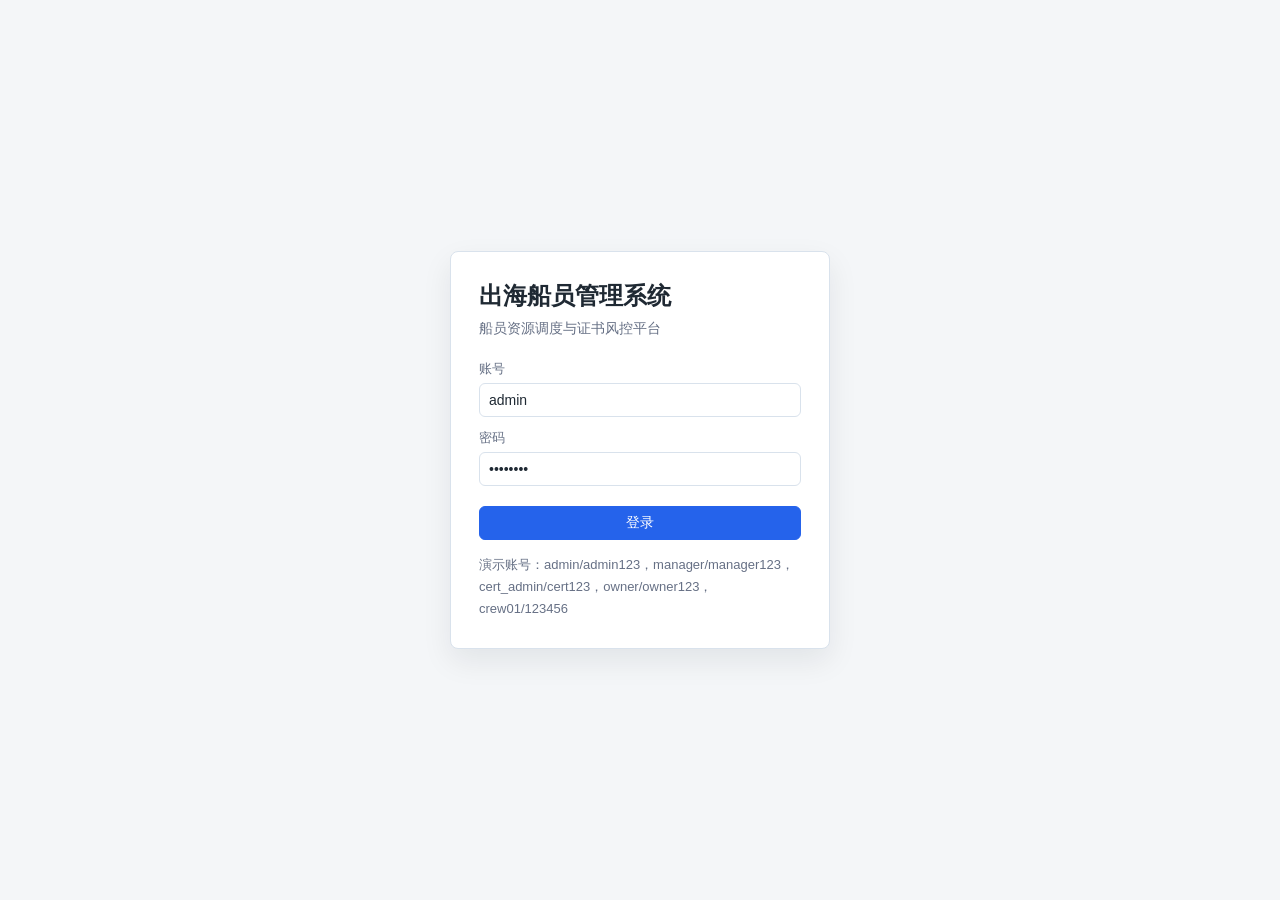
<file: frontend/index.html>
<!DOCTYPE html>
<html lang="zh-CN">
<head>
    <meta charset="UTF-8">
    <meta name="viewport" content="width=device-width, initial-scale=1.0">
    <title>出海船员管理系统 - 登录</title>
    <link rel="stylesheet" href="common.css">
    <style>
        body {
            min-height: 100vh;
            display: grid;
            place-items: center;
            padding: 20px;
        }
        .login-box {
            width: min(380px, 100%);
            padding: 28px;
            border: 1px solid var(--line);
            border-radius: 8px;
            background: #fff;
            box-shadow: 0 12px 30px rgba(15, 23, 42, 0.08);
        }
        .login-box h1 {
            font-size: 24px;
            margin-bottom: 8px;
        }
        .login-box .subtitle {
            margin-bottom: 22px;
        }
        .login-box .field {
            display: flex;
            flex-direction: column;
            gap: 5px;
            margin-bottom: 12px;
        }
        .login-box button {
            width: 100%;
            margin-top: 8px;
        }
        .demo {
            margin-top: 14px;
            color: var(--muted);
            line-height: 1.7;
            font-size: 13px;
        }
    </style>
</head>
<body>
<div class="login-box">
    <h1>出海船员管理系统</h1>
    <div class="subtitle">船员资源调度与证书风控平台</div>
    <div class="field">
        <label for="username">账号</label>
        <input id="username" value="admin" autocomplete="username">
    </div>
    <div class="field">
        <label for="password">密码</label>
        <input id="password" type="password" value="admin123" autocomplete="current-password">
    </div>
    <button onclick="login()">登录</button>
    <div class="demo">
        演示账号：admin/admin123，manager/manager123，cert_admin/cert123，owner/owner123，crew01/123456
    </div>
</div>

<script src="common.js"></script>
<script>
async function login() {
    const username = document.getElementById('username').value.trim();
    const password = document.getElementById('password').value;
    if (!username || !password) {
        showToast('请输入账号和密码', 'error');
        return;
    }
    try {
        const result = await apiPost('/api/login', { username, password });
        localStorage.setItem('token', result.token);
        localStorage.setItem('userId', result.id);
        localStorage.setItem('username', result.username);
        localStorage.setItem('displayName', result.name);
        localStorage.setItem('role', result.role);
        if (result.role === 'admin') {
            window.location.href = 'admin.html?v=2026052901';
        } else {
            window.location.href = 'user.html?v=2026052901';
        }
    } catch (e) {
        showToast(e.message || '登录失败', 'error');
    }
}
</script>
</body>
</html>
</file>
<file: frontend/common.css>
:root {
    --bg: #f4f6f8;
    --surface: #ffffff;
    --text: #1f2933;
    --muted: #667085;
    --line: #d9e2ec;
    --blue: #2563eb;
    --green: #16a34a;
    --amber: #d97706;
    --red: #dc2626;
    --cyan: #0891b2;
}

* {
    box-sizing: border-box;
}

body {
    margin: 0;
    padding: 20px;
    background: var(--bg);
    color: var(--text);
    font-family: "Microsoft YaHei", Arial, sans-serif;
    font-size: 14px;
}

h1,
h2,
h3 {
    margin: 0;
    font-weight: 700;
}

button,
input,
select,
textarea {
    font: inherit;
}

button {
    min-height: 34px;
    padding: 7px 14px;
    border: 1px solid var(--blue);
    border-radius: 6px;
    background: var(--blue);
    color: #fff;
    cursor: pointer;
}

button:hover {
    filter: brightness(0.95);
}

button.secondary {
    background: #fff;
    color: var(--blue);
}

button.danger {
    border-color: var(--red);
    background: var(--red);
}

button:disabled {
    border-color: #cbd5e1;
    background: #cbd5e1;
    cursor: not-allowed;
}

.page {
    max-width: 1280px;
    margin: 0 auto;
}

.header-bar {
    display: flex;
    align-items: center;
    justify-content: space-between;
    gap: 16px;
    margin-bottom: 18px;
}

.subtitle {
    color: var(--muted);
    margin-top: 6px;
}

.toolbar,
.form-grid {
    display: flex;
    flex-wrap: wrap;
    gap: 10px;
    align-items: end;
    margin-bottom: 16px;
}

.form-grid .field,
.toolbar .field {
    display: flex;
    min-width: 180px;
    flex-direction: column;
    gap: 5px;
}

label {
    color: var(--muted);
    font-size: 13px;
}

input,
select,
textarea {
    width: 100%;
    min-height: 34px;
    padding: 7px 9px;
    border: 1px solid var(--line);
    border-radius: 6px;
    background: #fff;
    color: var(--text);
}

input:focus,
select:focus,
textarea:focus {
    border-color: var(--blue);
    outline: none;
    box-shadow: 0 0 0 3px rgba(37, 99, 235, 0.12);
}

.panel {
    margin-bottom: 18px;
    padding: 16px;
    border: 1px solid var(--line);
    border-radius: 8px;
    background: var(--surface);
}

.panel-title {
    display: flex;
    justify-content: space-between;
    align-items: center;
    gap: 12px;
    margin-bottom: 14px;
}

.metric-grid {
    display: grid;
    grid-template-columns: repeat(auto-fit, minmax(150px, 1fr));
    gap: 12px;
    margin-bottom: 18px;
}

.metric {
    min-height: 92px;
    padding: 14px;
    border: 1px solid var(--line);
    border-left: 4px solid var(--blue);
    border-radius: 8px;
    background: #fff;
}

.metric strong {
    display: block;
    margin-top: 10px;
    font-size: 28px;
}

.metric span {
    color: var(--muted);
}

.grid-two {
    display: grid;
    grid-template-columns: repeat(2, minmax(0, 1fr));
    gap: 16px;
}

table {
    width: 100%;
    border-collapse: collapse;
    background: #fff;
}

th,
td {
    padding: 11px 12px;
    border-bottom: 1px solid var(--line);
    text-align: left;
    vertical-align: top;
}

th {
    background: #f8fafc;
    color: #344054;
    font-weight: 700;
}

tr:hover td {
    background: #f9fbfd;
}

.badge {
    display: inline-block;
    min-width: 56px;
    padding: 3px 8px;
    border-radius: 999px;
    text-align: center;
    font-size: 12px;
    white-space: nowrap;
}

.badge-success {
    background: #dcfce7;
    color: #166534;
}

.badge-info {
    background: #cffafe;
    color: #155e75;
}

.badge-warning {
    background: #fef3c7;
    color: #92400e;
}

.badge-danger {
    background: #fee2e2;
    color: #991b1b;
}

.badge-muted {
    background: #e5e7eb;
    color: #374151;
}

.actions {
    display: flex;
    flex-wrap: wrap;
    gap: 6px;
}

.bar {
    width: 100%;
    height: 8px;
    overflow: hidden;
    border-radius: 999px;
    background: #e5e7eb;
}

.bar span {
    display: block;
    height: 100%;
    border-radius: inherit;
    background: linear-gradient(90deg, var(--blue), var(--cyan));
}

.note {
    color: var(--muted);
    font-size: 13px;
}

.empty {
    padding: 24px;
    color: var(--muted);
    text-align: center;
}

.toast {
    position: fixed;
    top: 18px;
    right: 18px;
    z-index: 9999;
    max-width: 360px;
    padding: 11px 14px;
    border-radius: 8px;
    color: #fff;
    box-shadow: 0 8px 24px rgba(15, 23, 42, 0.18);
}

.toast-success {
    background: var(--green);
}

.toast-error {
    background: var(--red);
}

.modal {
    display: none;
    position: fixed;
    inset: 0;
    z-index: 1000;
    align-items: center;
    justify-content: center;
    padding: 20px;
    background: rgba(15, 23, 42, 0.45);
}

.modal-content {
    width: min(720px, 100%);
    max-height: 92vh;
    overflow: auto;
    padding: 18px;
    border-radius: 8px;
    background: #fff;
}

.modal-actions {
    display: flex;
    justify-content: flex-end;
    gap: 8px;
    margin-top: 16px;
}

@media (max-width: 840px) {
    body {
        padding: 12px;
    }

    .grid-two {
        grid-template-columns: 1fr;
    }

    .header-bar {
        align-items: flex-start;
        flex-direction: column;
    }

    table {
        display: block;
        overflow-x: auto;
    }
}
</file>
